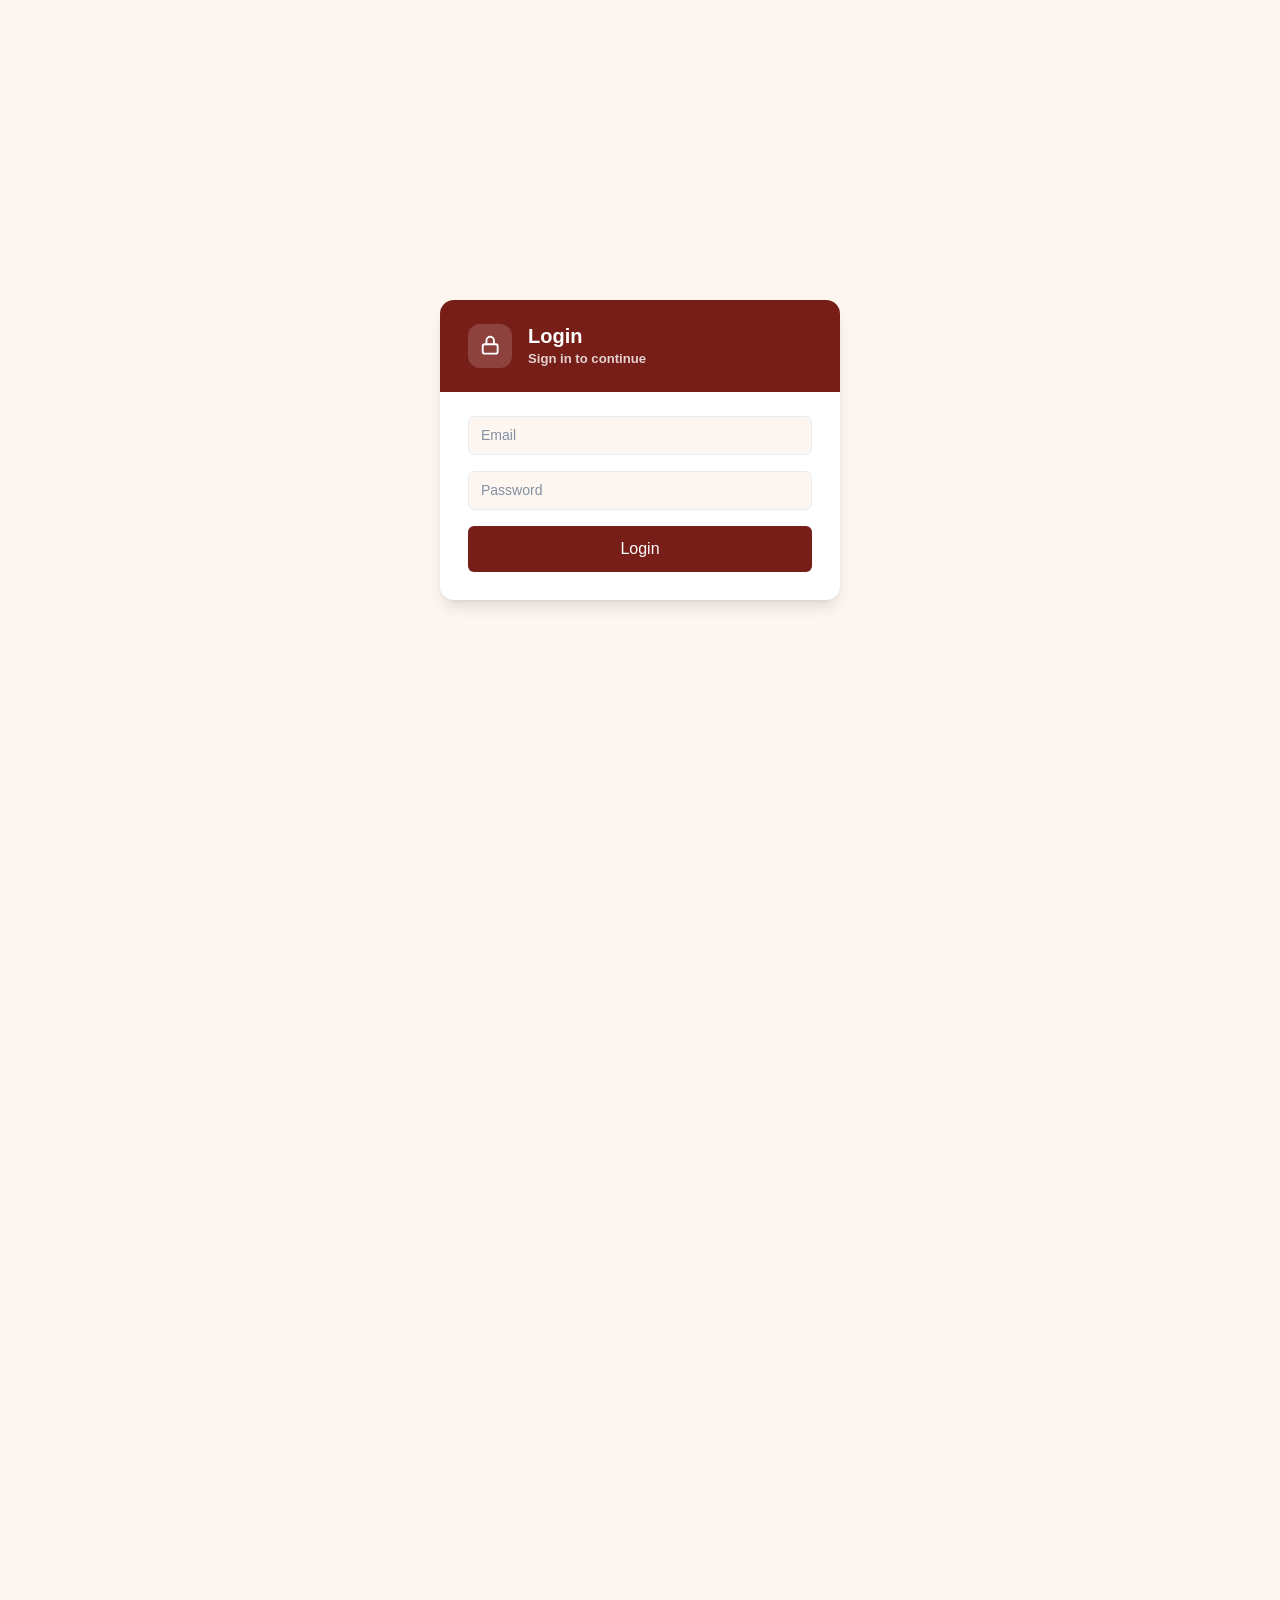
<file: frontend/index.html>
<!DOCTYPE html>
<html lang="en">
<head>
    <meta charset="UTF-8">
    <meta name="viewport" content="width=device-width, initial-scale=1.0">
    <link rel="stylesheet" href="./src/styles/global.css">
    <title>Template</title>
</head>
<body>
    <div id="login_page"></div>
    <div id="app">
        <nav-bar></nav-bar>
        <page-container></page-container>
    </div>
    
    <script type="module" src="./src/app.js"></script>
</body>
</html>
</file>
<file: frontend/src/styles/global.css>
:root {
  /* --- Color palette --- */
  --ui-primary: #771e18;
  --ui-primary-hover: color-mix(in srgb, var(--ui-primary) 80%, #000);
  --ui-primary-active: color-mix(in srgb, var(--ui-primary) 65%, #000);
  --ui-primary-light: color-mix(in srgb, var(--ui-primary) 12%, #fff);
  --ui-primary-text: #ffffff;

  --ui-secondary: #a0724e;
  --ui-secondary-hover: color-mix(in srgb, var(--ui-secondary) 80%, #000);
  --ui-secondary-active: color-mix(in srgb, var(--ui-secondary) 65%, #000);
  --ui-secondary-light: color-mix(in srgb, var(--ui-secondary) 12%, #fff);
  --ui-secondary-text: #ffffff;

  --ui-success: #5a8c3a;
  --ui-success-hover: color-mix(in srgb, var(--ui-success) 80%, #000);
  --ui-success-active: color-mix(in srgb, var(--ui-success) 65%, #000);
  --ui-success-light: color-mix(in srgb, var(--ui-success) 12%, #fff);
  --ui-success-text: #ffffff;

  --ui-danger: #b82020;
  --ui-danger-hover: color-mix(in srgb, var(--ui-danger) 80%, #000);
  --ui-danger-active: color-mix(in srgb, var(--ui-danger) 65%, #000);
  --ui-danger-light: color-mix(in srgb, var(--ui-danger) 12%, #fff);
  --ui-danger-text: #ffffff;

  --ui-warning: #e8a020;
  --ui-warning-hover: color-mix(in srgb, var(--ui-warning) 80%, #000);
  --ui-warning-active: color-mix(in srgb, var(--ui-warning) 65%, #000);
  --ui-warning-light: color-mix(in srgb, var(--ui-warning) 12%, #fff);
  --ui-warning-text: #1a1d26;

  /* --- Neutrals --- */
  --ui-bg: #fdf6f0;
  --ui-bg-subtle: #f7f8fb;
  --ui-surface: #ffffff;
  --ui-border: #e8ecf1;
  --ui-border-focus: var(--ui-primary);
  --ui-text: #2e1a0a;
  --ui-text-muted: #8590a2;
  --ui-text-inverse: #ffffff;
  --ui-overlay: rgba(16, 20, 34, 0.4);

  /* --- Sizing / Radius / Shadows --- */
  --ui-radius-sm: 4px;
  --ui-radius: 6px;
  --ui-radius-lg: 10px;
  --ui-radius-full: 9999px;
  --ui-shadow-sm: 0 1px 2px rgba(0, 0, 0, 0.05);
  --ui-shadow: 0 1px 3px rgba(0, 0, 0, 0.1), 0 1px 2px rgba(0, 0, 0, 0.06);
  --ui-shadow-lg: 0 10px 15px -3px rgba(0, 0, 0, 0.1), 0 4px 6px -4px rgba(0, 0, 0, 0.1);
  --ui-shadow-xl: 0 20px 25px -5px rgba(0, 0, 0, 0.1), 0 8px 10px -6px rgba(0, 0, 0, 0.1);

  --ui-font: sans-serif;
  --ui-font-size: 0.875rem;
  --ui-line-height: 1.5;
  --ui-transition: 150ms ease;
}

[data-theme="dark"] {
  --ui-primary: #4dabf7;
  --ui-primary-hover: color-mix(in srgb, var(--ui-primary) 80%, #fff);
  --ui-primary-active: color-mix(in srgb, var(--ui-primary) 65%, #fff);
  --ui-primary-light: color-mix(in srgb, var(--ui-primary) 20%, #1a1d26);
  --ui-primary-text: #ffffff;

  --ui-secondary: #8590a2;
  --ui-secondary-hover: color-mix(in srgb, var(--ui-secondary) 80%, #fff);
  --ui-secondary-active: color-mix(in srgb, var(--ui-secondary) 65%, #fff);
  --ui-secondary-light: color-mix(in srgb, var(--ui-secondary) 20%, #1a1d26);
  --ui-secondary-text: #ffffff;

  --ui-success: #51cf96;
  --ui-success-hover: color-mix(in srgb, var(--ui-success) 80%, #fff);
  --ui-success-active: color-mix(in srgb, var(--ui-success) 65%, #fff);
  --ui-success-light: color-mix(in srgb, var(--ui-success) 20%, #1a1d26);
  --ui-success-text: #ffffff;

  --ui-danger: #ff7b8a;
  --ui-danger-hover: color-mix(in srgb, var(--ui-danger) 80%, #fff);
  --ui-danger-active: color-mix(in srgb, var(--ui-danger) 65%, #fff);
  --ui-danger-light: color-mix(in srgb, var(--ui-danger) 20%, #1a1d26);
  --ui-danger-text: #ffffff;

  --ui-warning: #ffc048;
  --ui-warning-hover: color-mix(in srgb, var(--ui-warning) 80%, #fff);
  --ui-warning-active: color-mix(in srgb, var(--ui-warning) 65%, #fff);
  --ui-warning-light: color-mix(in srgb, var(--ui-warning) 20%, #1a1d26);
  --ui-warning-text: #1a1d26;

  --ui-bg: #1a1d26;
  --ui-bg-subtle: #12141a;
  --ui-surface: #22252e;
  --ui-border: #333842;
  --ui-border-focus: var(--ui-primary);
  --ui-text: #e4e6eb;
  --ui-text-muted: #8590a2;
  --ui-text-inverse: #1a1d26;
  --ui-overlay: rgba(0, 0, 0, 0.6);

  --ui-shadow-sm: 0 1px 2px rgba(0, 0, 0, 0.3);
  --ui-shadow: 0 1px 3px rgba(0, 0, 0, 0.4), 0 1px 2px rgba(0, 0, 0, 0.3);
  --ui-shadow-lg: 0 10px 15px -3px rgba(0, 0, 0, 0.4), 0 4px 6px -4px rgba(0, 0, 0, 0.3);
  --ui-shadow-xl: 0 20px 25px -5px rgba(0, 0, 0, 0.5), 0 8px 10px -6px rgba(0, 0, 0, 0.4);
}

* {
    margin: 0;
    padding: 0;
    box-sizing: border-box;
}


#app {
  display: flex;
}

nav-bar {
  width: 300px;
  height: 100vh;
  background-color: var(--ui-bg);
  box-shadow: var(--ui-shadow-lg);

  display: flex;
  flex-direction: column;
  align-items: center;
  overflow-y: hidden;

}

page-container {
  flex: 1;
  height: 100vh;
  overflow-y: auto;
  background-color: var(--ui-bg);
}

.Imp_point {color: var(--m-primary);
  font-weight: bolder;}
</file>
